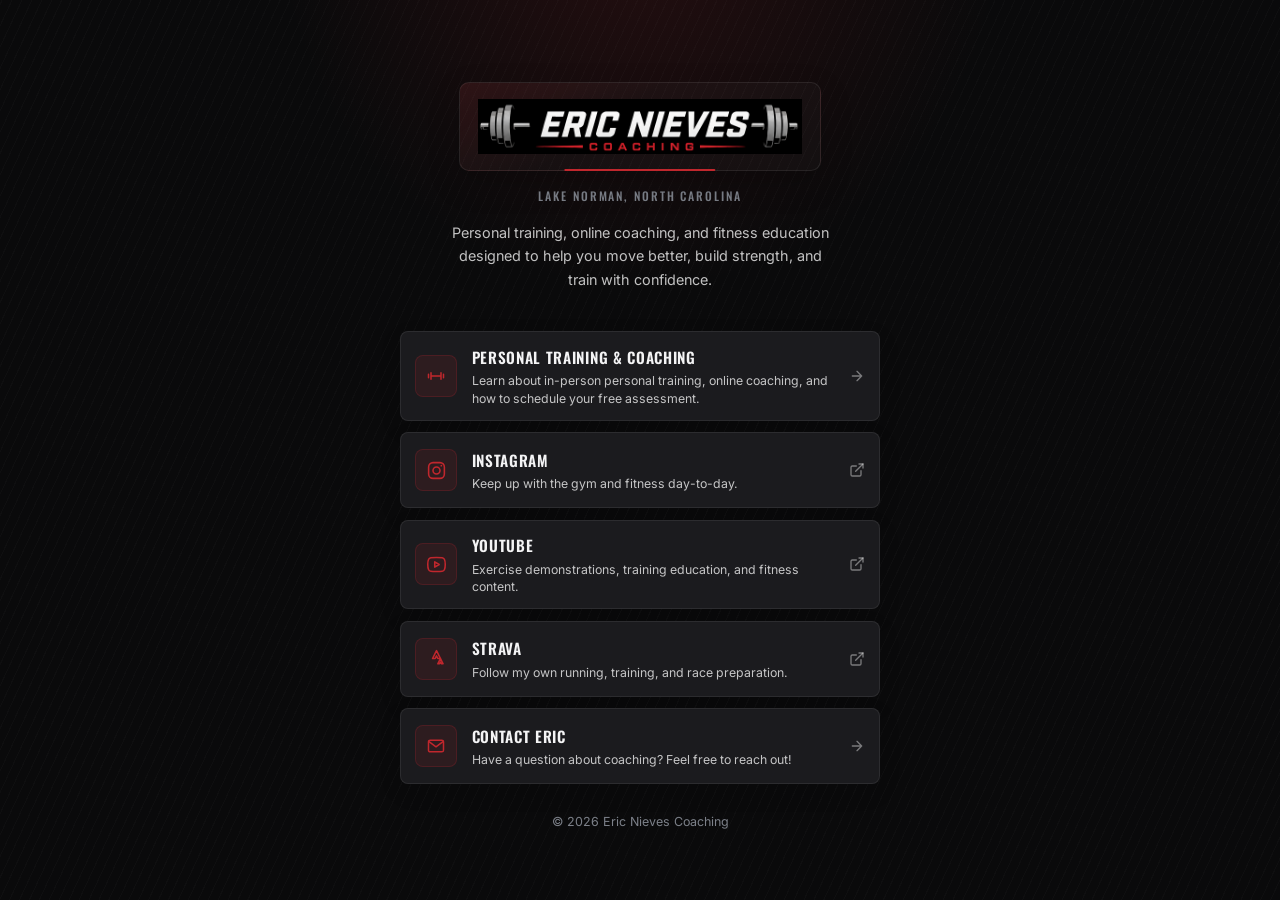
<file: links.html>
<!DOCTYPE html>
<html lang="en">
<head>
  <meta charset="UTF-8">
  <meta name="viewport" content="width=device-width, initial-scale=1.0">
  <title>Links — Eric Nieves Coaching</title>
  <meta name="description" content="All the ways to train, learn, and connect with Eric Nieves Coaching in Lake Norman, NC.">
  <meta property="og:title" content="Eric Nieves Coaching — Links">
  <meta property="og:description" content="Personal training, online coaching, and fitness education in Lake Norman, NC.">
  <meta property="og:type" content="website">
  <link rel="preconnect" href="https://fonts.googleapis.com">
  <link rel="preconnect" href="https://fonts.gstatic.com" crossorigin>
  <link href="https://fonts.googleapis.com/css2?family=Inter:wght@400;500;600&family=Oswald:wght@500;600&family=Saira+Condensed:ital,wght@1,800&family=Tomorrow:ital,wght@0,900;1,600;1,800&display=swap" rel="stylesheet">
  <link rel="stylesheet" href="style.css">

  <style>
    .links-page {
      align-items: flex-start;
      min-height: 100svh;
      padding: clamp(2.25rem, 7vw, 4rem) 1rem 2.25rem;
      background:
        radial-gradient(circle at 50% -8%, rgba(193,39,45,.14), transparent 31%),
        var(--black);
    }

    .links-container {
      max-width: 30rem;
      margin-inline: auto;
      align-items: stretch;
      text-align: center;
    }

    .links-brand {
      display: flex;
      flex-direction: column;
      align-items: center;
      padding: 1.1rem 1.25rem 1.6rem;
      margin-bottom: .85rem;
    }

    .links-logo-shell {
      position: relative;
      display: grid;
      place-items: center;
      min-width: 9.25rem;
      min-height: 5.6rem;
      margin-bottom: 1rem;
      padding: .8rem 1.15rem;
      border: 1px solid rgba(255,255,255,.08);
      border-radius: 10px;
      background:
        linear-gradient(145deg, rgba(193,39,45,.13), transparent 42%),
        rgba(255,255,255,.025);
      box-shadow: 0 12px 32px rgba(0,0,0,.18);
    }

    .links-logo-shell::after {
      content: '';
      position: absolute;
      left: 50%;
      bottom: -1px;
      width: 42%;
      height: 2px;
      transform: translateX(-50%);
      background: var(--red-bright);
      border-radius: 999px;
    }

    .links-logo {
      height: 3.45rem;
      width: auto;
      margin: 0;
    }

    .links-logo-text-fallback { margin: 0; }

    .links-location {
      margin-bottom: .9rem;
      font-size: .74rem;
    }

    .links-tagline {
      max-width: 24rem;
      margin: 0 auto;
      font-size: .9rem;
      line-height: 1.65;
    }

    .link-list { gap: .72rem; }

    .link-card {
      min-height: 76px;
      padding: .85rem .95rem;
      gap: .85rem;
      border-radius: 8px;
      background: rgba(29,29,33,.9);
      box-shadow:
        inset 0 0 0 1px rgba(255,255,255,.075),
        0 8px 24px rgba(0,0,0,.08);
      transition: transform var(--ease), box-shadow var(--ease), background var(--ease);
    }

    .link-card:hover,
    .link-card:focus-visible {
      transform: translateY(-2px);
      background: rgba(35,35,40,.96);
      box-shadow:
        inset 0 0 0 1px rgba(193,39,45,.72),
        0 12px 28px rgba(0,0,0,.14);
      outline: none;
    }

    .link-card-main {
      display: flex;
      align-items: center;
      gap: .9rem;
      min-width: 0;
      flex: 1;
    }

    .link-card-symbol {
      width: 42px;
      height: 42px;
      flex: 0 0 42px;
      display: grid;
      place-items: center;
      border-radius: 8px;
      background: rgba(193,39,45,.11);
      border: 1px solid rgba(193,39,45,.22);
      color: var(--red-bright);
    }

    .link-card-text {
      gap: .2rem;
      text-align: left;
    }

    .link-card-title {
      font-size: .95rem;
      letter-spacing: .045em;
    }

    .link-card-sub {
      font-size: .77rem;
      line-height: 1.42;
    }

    .link-card-icon {
      flex: 0 0 auto;
      color: rgba(255,255,255,.42);
      transition: color var(--ease), transform var(--ease);
    }

    .link-card:hover .link-card-icon,
    .link-card:focus-visible .link-card-icon {
      color: var(--red-bright);
      transform: translateX(2px);
    }

    .links-footer {
      margin-top: 1.75rem;
      text-align: center;
    }

    @media (max-width: 420px) {
      .links-page { padding-inline: .85rem; }
      .links-brand { padding-inline: .5rem; }
      .links-logo-shell { min-width: 8.5rem; min-height: 5.1rem; }
      .links-logo { height: 3.1rem; }
      .link-card { min-height: 72px; padding: .8rem .85rem; }
      .link-card-symbol { width: 39px; height: 39px; flex-basis: 39px; }
      .link-card-title { font-size: .9rem; }
      .link-card-sub { font-size: .74rem; }
    }
  </style>
</head>
<body>

  <main class="links-page">
    <div class="pinstripe" aria-hidden="true"></div>

    <div class="links-container">

      <header class="links-brand">
        <div class="links-logo-shell">
          <img
            src="assets/logo-header.png"
            alt="Eric Nieves Coaching"
            class="links-logo"
            onerror="this.style.display='none';this.nextElementSibling.style.display='block'"
          >
          <span class="logo-text links-logo-text-fallback" style="display:none">
            ERIC&nbsp;<span class="accent">NIEVES</span>&nbsp;COACHING
          </span>
        </div>

        <p class="links-location">Lake Norman, North Carolina</p>
        <p class="links-tagline">Personal training, online coaching, and fitness education designed to help you move better, build strength, and train with confidence.</p>
      </header>

      <nav class="link-list" aria-label="Eric Nieves Coaching links">

        <a class="link-card" href="index.html">
          <span class="link-card-main">
            <span class="link-card-symbol" aria-hidden="true">
              <svg width="20" height="20" viewBox="0 0 24 24" fill="none" stroke="currentColor" stroke-width="1.8" stroke-linecap="round" stroke-linejoin="round">
                <path d="M6 8v8M18 8v8M3 10v4M21 10v4M6 12h12"/>
              </svg>
            </span>
            <span class="link-card-text">
              <span class="link-card-title">Personal Training &amp; Coaching</span>
              <span class="link-card-sub">Learn about in-person personal training, online coaching, and how to schedule your free assessment.</span>
            </span>
          </span>
          <svg class="link-card-icon" width="16" height="16" viewBox="0 0 24 24" fill="none" stroke="currentColor" stroke-width="2" stroke-linecap="round" stroke-linejoin="round" aria-hidden="true">
            <path d="M5 12h14M12 5l7 7-7 7"/>
          </svg>
        </a>

        <a class="link-card" href="https://www.instagram.com/enieves.fit/" target="_blank" rel="noopener noreferrer">
          <span class="link-card-main">
            <span class="link-card-symbol" aria-hidden="true">
              <svg width="21" height="21" viewBox="0 0 24 24" fill="none" stroke="currentColor" stroke-width="1.8" stroke-linecap="round" stroke-linejoin="round">
                <rect x="3" y="3" width="18" height="18" rx="5"/>
                <circle cx="12" cy="12" r="4"/>
                <circle cx="17.5" cy="6.5" r="1" fill="currentColor" stroke="none"/>
              </svg>
            </span>
            <span class="link-card-text">
              <span class="link-card-title">Instagram<span class="sr-only"> (opens in a new tab)</span></span>
              <span class="link-card-sub">Keep up with the gym and fitness day-to-day.</span>
            </span>
          </span>
          <svg class="link-card-icon" width="16" height="16" viewBox="0 0 24 24" fill="none" stroke="currentColor" stroke-width="2" stroke-linecap="round" stroke-linejoin="round" aria-hidden="true">
            <path d="M18 13v6a2 2 0 0 1-2 2H5a2 2 0 0 1-2-2V8a2 2 0 0 1 2-2h6"/>
            <polyline points="15 3 21 3 21 9"/>
            <line x1="10" y1="14" x2="21" y2="3"/>
          </svg>
        </a>

        <a class="link-card" href="https://www.youtube.com/@ericnieves01" target="_blank" rel="noopener noreferrer">
          <span class="link-card-main">
            <span class="link-card-symbol" aria-hidden="true">
              <svg width="21" height="21" viewBox="0 0 24 24" fill="none" stroke="currentColor" stroke-width="1.8" stroke-linecap="round" stroke-linejoin="round">
                <path d="M22 12s0-4-1-6c-.5-1-1.4-1.5-2.5-1.7C16.8 4 12 4 12 4s-4.8 0-6.5.3C4.4 4.5 3.5 5 3 6c-1 2-1 6-1 6s0 4 1 6c.5 1 1.4 1.5 2.5 1.7C7.2 20 12 20 12 20s4.8 0 6.5-.3c1.1-.2 2-.7 2.5-1.7 1-2 1-6 1-6Z"/>
                <path d="m10 9 5 3-5 3V9Z"/>
              </svg>
            </span>
            <span class="link-card-text">
              <span class="link-card-title">YouTube<span class="sr-only"> (opens in a new tab)</span></span>
              <span class="link-card-sub">Exercise demonstrations, training education, and fitness content.</span>
            </span>
          </span>
          <svg class="link-card-icon" width="16" height="16" viewBox="0 0 24 24" fill="none" stroke="currentColor" stroke-width="2" stroke-linecap="round" stroke-linejoin="round" aria-hidden="true">
            <path d="M18 13v6a2 2 0 0 1-2 2H5a2 2 0 0 1-2-2V8a2 2 0 0 1 2-2h6"/>
            <polyline points="15 3 21 3 21 9"/>
            <line x1="10" y1="14" x2="21" y2="3"/>
          </svg>
        </a>

        <a class="link-card" href="https://www.strava.com/athletes/100751280" target="_blank" rel="noopener noreferrer">
          <span class="link-card-main">
            <span class="link-card-symbol" aria-hidden="true">
              <svg width="21" height="21" viewBox="0 0 24 24" fill="none" stroke="currentColor" stroke-width="1.8" stroke-linecap="round" stroke-linejoin="round">
                <path d="M12 3 7.5 12h3L12 9l1.5 3h3L12 3Z"/>
                <path d="m16.5 12-3 6h2l1-2 1 2h2l-3-6Z"/>
              </svg>
            </span>
            <span class="link-card-text">
              <span class="link-card-title">Strava<span class="sr-only"> (opens in a new tab)</span></span>
              <span class="link-card-sub">Follow my own running, training, and race preparation.</span>
            </span>
          </span>
          <svg class="link-card-icon" width="16" height="16" viewBox="0 0 24 24" fill="none" stroke="currentColor" stroke-width="2" stroke-linecap="round" stroke-linejoin="round" aria-hidden="true">
            <path d="M18 13v6a2 2 0 0 1-2 2H5a2 2 0 0 1-2-2V8a2 2 0 0 1 2-2h6"/>
            <polyline points="15 3 21 3 21 9"/>
            <line x1="10" y1="14" x2="21" y2="3"/>
          </svg>
        </a>

        <a class="link-card" href="mailto:eric@ericnievescoaching.com">
          <span class="link-card-main">
            <span class="link-card-symbol" aria-hidden="true">
              <svg width="20" height="20" viewBox="0 0 24 24" fill="none" stroke="currentColor" stroke-width="1.8" stroke-linecap="round" stroke-linejoin="round">
                <rect x="3" y="5" width="18" height="14" rx="2"/>
                <path d="m4 7 8 6 8-6"/>
              </svg>
            </span>
            <span class="link-card-text">
              <span class="link-card-title">Contact Eric</span>
              <span class="link-card-sub">Have a question about coaching? Feel free to reach out!</span>
            </span>
          </span>
          <svg class="link-card-icon" width="16" height="16" viewBox="0 0 24 24" fill="none" stroke="currentColor" stroke-width="2" stroke-linecap="round" stroke-linejoin="round" aria-hidden="true">
            <path d="M5 12h14M12 5l7 7-7 7"/>
          </svg>
        </a>

      </nav>

      <p class="links-footer">&copy; <span id="yr"></span> Eric Nieves Coaching</p>

    </div>
  </main>

  <script>document.getElementById('yr').textContent = new Date().getFullYear();</script>
</body>
</html>
</file>
<file: style.css>
/* ============================================================
   ERIC NIEVES COACHING — shared styles
   ============================================================ */

@import url('https://fonts.googleapis.com/css2?family=Inter:wght@400;500;600&family=Oswald:wght@500;600&family=Saira+Condensed:ital,wght@1,800&family=Tomorrow:ital,wght@0,900;1,600;1,800&display=swap');

/* === VARIABLES === */
:root {
  --black:      #0a0a0b;
  --panel:      #121214;
  --panel-2:    #17171a;
  --ink:        #f4f4f5;
  --muted:      #9a9a9f;
  --line:       #262629;
  --red:        #9e1b22;
  --red-bright: #c1272d;
  --steel:      #7c8089;

  /* Standardized against the Figma reference (node 26:129) — the design
     uses exactly one red fill (#c1272d, --red-bright) everywhere, one
     body-copy color across every paragraph on the page, and two flat
     "surface" grays for cards/chips sitting on black sections (as
     opposed to the translucent card treatment used on red sections). */
  --body-text:  rgba(255, 255, 255, 0.75);
  --card-dark:  #222226;
  --chip-dark:  #333339;

  --max-w:     1200px;
  --gutter:    clamp(1.25rem, 5vw, 2.5rem);
  --radius:    2px;
  --radius-lg: 4px;
  --ease:      0.22s ease;
}

/* === RESET === */
*, *::before, *::after { box-sizing: border-box; margin: 0; padding: 0; }
html  { scroll-behavior: smooth; }
body  {
  background: var(--black);
  color: var(--ink);
  font-family: 'Inter', sans-serif;
  font-size: 1rem;
  line-height: 1.6;
  -webkit-font-smoothing: antialiased;
}
img    { display: block; max-width: 100%; }
a      { color: inherit; text-decoration: none; }
button { cursor: pointer; border: none; background: none; font: inherit; color: inherit; }
ul     { list-style: none; }

/* === TYPOGRAPHY HELPERS === */
.display-alt {
  font-family: 'Tomorrow', sans-serif;
  font-style: italic;
  font-weight: 800;
  line-height: 0.92;
  letter-spacing: -0.02em;
  text-transform: uppercase;
}

/* === EYEBROW === */
.eyebrow {
  display: inline-flex;
  align-items: center;
  gap: 0.6rem;
  font-family: 'Oswald', sans-serif;
  font-weight: 500;
  font-size: 0.78rem;
  text-transform: uppercase;
  letter-spacing: 0.18em;
  color: var(--red-bright);
  margin-bottom: 1rem;
}

/* Two skewed dashes before the eyebrow text */
.rule {
  display: inline-flex;
  align-items: center;
  gap: 3px;
  flex-shrink: 0;
}
.rule::before,
.rule::after {
  content: '';
  display: block;
  height: 2px;
  background: var(--red-bright);
  transform: skewX(-18deg);
}
.rule::before { width: 18px; }
.rule::after  { width: 8px; }

/* === LAYOUT === */
.container {
  width: 100%;
  max-width: var(--max-w);
  margin-inline: auto;
  padding-inline: var(--gutter);
}

section { padding-block: clamp(4rem, 8vw, 7rem); }

/* === BUTTONS === */
.btn {
  display: inline-flex;
  align-items: center;
  justify-content: center;
  gap: 0.5rem;
  font-family: 'Oswald', sans-serif;
  font-weight: 600;
  font-size: 0.83rem;
  text-transform: uppercase;
  letter-spacing: 0.1em;
  padding: 0.875rem 2rem;
  /* Parallelogram: cut corners on opposite diagonals */
  clip-path: polygon(10px 0%, 100% 0%, calc(100% - 10px) 100%, 0% 100%);
  transition: filter var(--ease), transform var(--ease), box-shadow var(--ease);
  white-space: nowrap;
  position: relative;
}
.btn:hover   { filter: brightness(1.14); transform: translateY(-1px); }
.btn:active  { transform: translateY(0); }
.btn:focus-visible { outline: 2px solid var(--red-bright); outline-offset: 4px; border-radius: 1px; }

.btn-red   { background: var(--red-bright);  color: var(--ink); }
.btn-white { background: var(--ink);  color: var(--black); }

.btn-ghost {
  background: var(--chip-dark);
  color: var(--ink);
  box-shadow: inset 0 0 0 1.5px var(--line);
}
.btn-ghost:hover {
  box-shadow: inset 0 0 0 1.5px var(--red-bright);
  color: var(--red-bright);
  filter: none;
}

/* Home page redesign — skewed like the original parallelogram cut, but
   with soft rounded corners. clip-path can't round corners, so instead
   the whole button is sheared with a transform (which naturally rounds
   under border-radius) and the label is counter-sheared to stay upright. */
.btn-skew {
  clip-path: none;
  border-radius: 6px;
  transform: skewX(-10deg);
}
.btn-skew:hover { transform: skewX(-10deg) translateY(-1px); }
.btn-skew:active { transform: skewX(-10deg) translateY(0); }
.btn-skew .btn-label {
  display: inline-flex;
  align-items: center;
  gap: 0.5rem;
  transform: skewX(10deg);
}

/* === LOGO TEXT FALLBACK === */
/* Rendered when the logo image asset isn't available (see hero-logo). */
.logo-text {
  font-family: 'Saira Condensed', sans-serif;
  font-style: italic;
  font-weight: 800;
  font-size: 1.45rem;
  letter-spacing: -0.01em;
  color: var(--ink);
  line-height: 1;
}
.logo-text .accent { color: var(--red-bright); }

/* === PINSTRIPE TEXTURE === */
.pinstripe {
  position: absolute;
  inset: 0;
  pointer-events: none;
  z-index: 1;
  background-image: repeating-linear-gradient(
    -65deg,
    transparent,
    transparent 8px,
    rgba(255, 255, 255, 0.02) 8px,
    rgba(255, 255, 255, 0.02) 9px
  );
}

/* === HERO (home page) === */
.hero {
  position: relative;
  overflow: hidden;
  min-height: 100svh;
  /* .hero-inner-2 already carries its own precise padding — override the
     global `section` padding-block so it doesn't stack an extra ~200px+
     on top and throw off the hero's actual rendered height. */
  padding-block: 0;
  display: flex;
  align-items: flex-start;
  background: var(--black);
}

/* Diagonal wedge photo — pre-clipped PNG exported from Figma (alpha
   transparency outside the wedge shape), positioned via the exact
   inset percentages from the design so it scales with the section. */
.hero-photo-wedge {
  position: absolute;
  inset: -10% 50.27% -14.7% -17.88%;
  z-index: 0;
}
.hero-photo-wedge img {
  position: absolute;
  inset: 0;
  width: 100%;
  height: 100%;
  /* contain (not cover) so the pre-clipped diagonal edge is never
     cropped when the viewport's aspect ratio differs from the
     design's — cover would slice into the wedge shape itself. */
  object-fit: contain;
}

/* Small-breakpoint photo band — a plain full-bleed landscape crop (no
   diagonal/skew), per the Figma small frame. Hidden by default; shown
   at the 970px breakpoint. Lives as a direct .hero child (not inside
   .hero-inner-2) so its full width isn't eaten by the text column's
   side padding. */
.hero-photo-band {
  display: none;
  width: 100%;
  aspect-ratio: 971 / 502;
  margin-top: 1.5rem;
  position: relative;
  z-index: 2;
  /* Top edge only, on a diagonal — right corner higher than left. */
  clip-path: polygon(0 8%, 100% 0, 100% 100%, 0 100%);
}
.hero-photo-band img {
  width: 100%;
  height: 100%;
  object-fit: cover;
}

/* Nav integrated into the hero itself (per design) — not a separate
   sticky header. Sits over the photo/black background, top-right. */
.hero-nav {
  position: absolute;
  top: 0;
  left: 0;
  right: 0;
  z-index: 5;
  display: flex;
  align-items: center;
  justify-content: flex-end;
  gap: 2.5rem;
  padding-block: 1.75rem;
  padding-left: var(--gutter);
  /* Matches .hero-inner-2's right padding so the nav, headline and CTA
     row all share the same right edge at every breakpoint. */
  padding-right: clamp(1rem, 2vw, 3rem);
}
.hero-nav-links {
  display: flex;
  align-items: center;
  gap: 1.75rem;
}
.hero-nav-links a {
  font-family: 'Tomorrow', sans-serif;
  font-style: italic;
  font-weight: 600;
  font-size: 0.95rem;
  text-transform: uppercase;
  letter-spacing: 0.08em;
  color: var(--ink);
  transition: color var(--ease);
}
.hero-nav-links a:hover { color: var(--red-bright); }
.hero-nav-links a:focus-visible { outline: 2px solid var(--red-bright); outline-offset: 3px; border-radius: 2px; }

.hero-logo { display: flex; align-items: center; }
.hero-logo img { height: 42px; width: auto; }

/* Hamburger — smallest breakpoint only, replaces .hero-nav-links.
   Skewed rounded parallelogram like .btn-skew, with a 3-bar icon that
   morphs into an X via [aria-expanded="true"] (no extra JS classes). */
.hero-hamburger {
  display: none;
  align-items: center;
  justify-content: center;
  flex-shrink: 0;
  width: 44px;
  height: 44px;
  background: var(--red-bright);
  border-radius: 6px;
  transform: skewX(-10deg);
  transition: filter var(--ease);
}
.hero-hamburger:hover { filter: brightness(1.14); }
.hero-hamburger:focus-visible { outline: 2px solid var(--ink); outline-offset: 3px; }

.hero-hamburger-icon {
  position: relative;
  width: 20px;
  height: 14px;
  transform: skewX(10deg);
}
.hero-hamburger-icon span {
  position: absolute;
  left: 0;
  width: 100%;
  height: 2px;
  background: var(--ink);
  border-radius: 1px;
  transition: transform 0.25s ease, opacity 0.2s ease, top 0.25s ease;
}
.hero-hamburger-icon span:nth-child(1) { top: 0; }
.hero-hamburger-icon span:nth-child(2) { top: 6px; }
.hero-hamburger-icon span:nth-child(3) { top: 12px; }

.hero-hamburger[aria-expanded="true"] .hero-hamburger-icon span:nth-child(1) {
  top: 6px;
  transform: rotate(45deg);
}
.hero-hamburger[aria-expanded="true"] .hero-hamburger-icon span:nth-child(2) { opacity: 0; }
.hero-hamburger[aria-expanded="true"] .hero-hamburger-icon span:nth-child(3) {
  top: 6px;
  transform: rotate(-45deg);
}

/* Full-screen menu overlay — starts below the header row (logo +
   hamburger stay visible on the black hero background above it) and
   covers the rest of the viewport. Opened via .open (main.js). */
.mobile-menu {
  display: none;
  position: fixed;
  top: 149px;
  left: 0;
  right: 0;
  z-index: 4;
  flex-direction: column;
  align-items: flex-end;
  gap: clamp(2rem, 5.5vw, 3.3rem);
  background: var(--red-bright);
  padding: 2.5rem clamp(1rem, 3.91vw, 2rem);
  max-height: calc(100vh - 149px);
  overflow-y: auto;
}
.mobile-menu.open { display: flex; }
.mobile-menu a {
  font-family: 'Tomorrow', sans-serif;
  font-style: italic;
  font-weight: 800;
  font-size: clamp(1.5rem, 3.708vw, 2.25rem);
  letter-spacing: -0.02em;
  text-transform: uppercase;
  color: var(--ink);
  transition: color var(--ease);
}
.mobile-menu a:hover { color: var(--black); }
.mobile-menu a:focus-visible { outline: 2px solid var(--ink); outline-offset: 4px; }

@media (min-width: 971px) {
  .mobile-menu.open { display: none; }
}

.hero-inner-2 {
  position: relative;
  z-index: 2;
  width: 100%;
  min-width: 0;
  padding-left: clamp(2rem, 21.8vw, 27rem);
  padding-right: clamp(1rem, 2vw, 3rem);
  padding-top: clamp(7rem, 24vh, 15rem);
  padding-bottom: clamp(3rem, 10vh, 6rem);
}

.hero-headline-2 {
  font-size: clamp(2.75rem, 9.375vw, 11.25rem);
  margin-bottom: 2rem;
  text-shadow: 0px 4px 10px rgba(0, 0, 0, 0.25);
}
.hero-headline-2 .ln { display: block; }
.hero-headline-2 .accent { color: var(--red-bright); }

/* Support copy + CTAs sit in their own width-capped column, flush to the
   hero's right edge (matching the nav/headline's right edge) rather than
   spanning the full remaining hero width — per the Figma reference, this
   block is deliberately narrower than the headline above it. */
.hero-support {
  display: flex;
  flex-direction: column;
  gap: 1.5rem;
  max-width: 43.5rem;
  margin-left: auto;
}

.hero-ctas {
  display: flex;
  flex-wrap: wrap;
  gap: 1rem;
}
.hero-ctas .btn { flex: 1 1 0; }

/* === WHO I HELP SECTION ===
   Per the Figma reference, this section sits on the same red background
   as .process and reuses its translucent-card treatment exactly (cards
   below use .process-card/.process-title/.process-body, not a section-
   specific class). Only the grid stays section-specific: 4 items divide
   evenly by 2, so unlike .process-grid (which jumps straight from 3
   columns to 1) this one folds through an intermediate 2x2 tablet step —
   same two-step breakpoint cadence as .footer-grid (960px → 2 cols,
   768px → 1 col) rather than inventing a new breakpoint for it. */
.who-help { background: var(--red-bright); }
.who-grid {
  display: grid;
  grid-template-columns: repeat(4, 1fr);
  gap: 1.5rem;
  margin-top: 3rem;
}

/* === COACHING OPTIONS SECTION ===
   3 cards, so this reuses .process-grid as-is (3-across, straight to 1
   column at 960px — no 2x2 intermediate, matching the original 3-item
   rationale). This section sits on black, though, so its cards use a
   flat --card-dark fill instead of .process-card's translucent-on-red
   treatment — matching the Figma reference, which uses two distinct
   card styles depending on whether the section behind them is red or
   black. .who-card/-title/-body now live here since this is their only
   remaining consumer after Who I Help switched to .process-card. */
.coaching-options { background: var(--black); }
.coaching-options-cta {
  margin-top: clamp(2.5rem, 5vw, 4rem);
  text-align: center;
}
.who-card {
  background: var(--card-dark);
  border-radius: var(--radius-lg);
  padding: 2rem 1.75rem;
}
.who-card-title {
  font-family: 'Oswald', sans-serif;
  font-weight: 600;
  font-size: 1.05rem;
  text-transform: uppercase;
  letter-spacing: 0.08em;
  color: var(--ink);
  margin-bottom: 0.75rem;
}
.who-card-body {
  font-size: 0.925rem;
  color: var(--body-text);
  line-height: 1.72;
}

/* === PROCESS SECTION (home page redesign) === */
.process { background: var(--red-bright); }
/* 44px desktop cap + a flat 24px gap to the intro paragraph below it —
   both taken directly from the Figma autolayout (heading+intro grouped
   with a 24px gap; that group to the card grid below is 48px, applied
   via .process-grid/.who-grid's margin-top instead of here, since
   .section-intro is shared with Hero, which needs a different gap). */
.section-headline-2 {
  font-size: clamp(2.25rem, 4.5vw, 2.75rem);
  margin-bottom: 1.5rem;
}

/* Standardized intro paragraph directly under a section heading — Hero,
   Who I Help, Process, and Coaching Options all use this same treatment
   in the Figma reference. */
.section-intro { color: var(--body-text); }

.process-grid {
  display: grid;
  grid-template-columns: repeat(3, 1fr);
  gap: 1.5rem;
  margin-top: 3rem;
}

.process-card {
  background: rgba(18, 18, 20, 0.33);
  border-radius: var(--radius-lg);
  padding: 2rem 1.75rem;
}

.process-num {
  display: block;
  font-family: 'Tomorrow', sans-serif;
  font-weight: 900;
  font-size: 2.75rem;
  line-height: 1;
  color: var(--red-bright);
  margin-bottom: 1.1rem;
}
.process-title {
  font-family: 'Oswald', sans-serif;
  font-weight: 600;
  font-size: 1.05rem;
  text-transform: uppercase;
  letter-spacing: 0.08em;
  color: var(--ink);
  margin-bottom: 0.75rem;
}
.process-body {
  font-size: 0.925rem;
  color: var(--body-text);
  line-height: 1.72;
}

/* === ABOUT SECTION === */
.about { background: var(--black); }
/* About's heading is bigger than the standard .section-headline-2 (56px
   vs 44px) and sits full-width above .two-col rather than inside the
   half-width text column — per the Figma reference, which uses a
   separate, larger heading treatment just for this section. Moving it
   out of the text column (see index.html) is what actually stops it
   wrapping to two lines; this override just restores its larger size
   and the 48px gap to the row below. */
#about-heading {
  font-size: clamp(2.5rem, 5.5vw, 3.5rem);
  margin-bottom: 3rem;
}
.two-col {
  display: grid;
  grid-template-columns: 1fr 1fr;
  gap: clamp(2.5rem, 6vw, 5rem);
  align-items: center;
}
/* Diagonal wedge photo — same pre-clipped-PNG technique as .hero-photo-wedge,
   insets taken from the design relative to this section's own box. */
.about-photo-wrap {
  position: relative;
  aspect-ratio: 598 / 668;
}
.about-photo {
  display: block;
  width: 100%;
  height: 100%;
  object-fit: contain;
}

/* Mobile-only photo band, shown above the text (order: -1) below ~960px.
   Capped with max-width instead of scaling to the viewport — at tablet
   widths a full-bleed band gets disproportionately tall/large. */
.about-photo-band {
  display: none;
  width: 100%;
  max-width: 320px;
  margin-inline: auto;
  aspect-ratio: 1462 / 2168;
  margin-bottom: 1rem;
}
.about-photo-band img {
  width: 100%;
  height: 100%;
  object-fit: contain;
}

.about-body p {
  font-size: 0.96rem;
  color: var(--body-text);
  line-height: 1.78;
  margin-bottom: 1.25rem;
}
.about-body p:last-child { margin-bottom: 0; }
.about-body strong { color: var(--ink); font-weight: 600; }

/* Credentials — small chip list under the About body copy, styled to
   match the flat --chip-dark surface the Figma reference uses for this
   exact component (no border — the design's chips are a solid fill). */
.about-credentials { margin-top: 1.75rem; }
.credential-list {
  display: flex;
  flex-wrap: wrap;
  gap: 0.6rem;
  margin-top: 0.25rem;
}
.credential-chip {
  display: inline-flex;
  align-items: center;
  font-family: 'Oswald', sans-serif;
  font-weight: 500;
  font-size: 0.75rem;
  text-transform: uppercase;
  letter-spacing: 0.08em;
  color: var(--ink);
  background: var(--chip-dark);
  border-radius: var(--radius);
  padding: 0.5rem 0.9rem;
}

/* FAQ — full-width, below .two-col (still reads as "under Credentials" in
   flow/visual order). Native <details>/<summary> for free keyboard +
   touch support; items use the same --card-dark "card on black" fill as
   .who-card, reusing that standardized treatment rather than a new one. */
/* Reuses the same clamp as the global `section` padding-block rule, so
   the gap to the FAQ block reads as a genuine section break even though
   it's still nested inside .about (same black background). */
.faq { margin-top: clamp(4rem, 8vw, 7rem); }
.faq-list {
  display: flex;
  flex-direction: column;
  gap: 0.75rem;
  margin-top: 1.5rem;
}
.faq-item {
  background: var(--card-dark);
  border-radius: var(--radius-lg);
  overflow: hidden;
}
.faq-question {
  display: flex;
  align-items: center;
  justify-content: space-between;
  gap: 1rem;
  padding: 1.1rem 1.5rem;
  cursor: pointer;
  list-style: none;
  font-family: 'Inter', sans-serif;
  font-weight: 600;
  font-size: 0.95rem;
  color: var(--ink);
}
.faq-question::-webkit-details-marker { display: none; }
.faq-question:focus-visible { outline: 2px solid var(--red-bright); outline-offset: -2px; }
.faq-icon { flex-shrink: 0; color: var(--red-bright); transition: transform var(--ease); }
.faq-item[open] .faq-icon { transform: rotate(180deg); }
.faq-answer {
  padding: 0 1.5rem 1.25rem;
  color: var(--body-text);
  font-size: 0.9rem;
  line-height: 1.7;
}

/* === CTA BAND === */
.cta-band {
  background: var(--red-bright);
  padding-block: clamp(3rem, 6vw, 5rem);
  position: relative;
  overflow: hidden;
}
.cta-band-texture {
  position: absolute;
  inset: 0;
  pointer-events: none;
  background-image: repeating-linear-gradient(
    -65deg,
    transparent,
    transparent 8px,
    rgba(0, 0, 0, 0.07) 8px,
    rgba(0, 0, 0, 0.07) 9px
  );
}
.cta-band-inner {
  position: relative;
  z-index: 1;
  text-align: center;
}
.cta-band-eyebrow {
  display: inline-flex;
  align-items: center;
  gap: 0.5rem;
  font-family: 'Oswald', sans-serif;
  font-weight: 500;
  font-size: 0.75rem;
  text-transform: uppercase;
  letter-spacing: 0.2em;
  color: rgba(244, 244, 245, 0.55);
  margin-bottom: 0.75rem;
}
.cta-band-headline {
  font-size: clamp(2.25rem, 5vw, 4rem);
  margin-bottom: 0.875rem;
  color: var(--ink);
}
.cta-band-sub {
  font-size: 1rem;
  color: var(--body-text);
  max-width: 480px;
  margin-inline: auto;
  line-height: 1.7;
  margin-bottom: 2.25rem;
}

/* Home page redesign — bigger two-tone split headline */
.cta-band-headline--split {
  font-size: clamp(2.75rem, 8vw, 6.5rem);
  margin-bottom: 2rem;
}
.cta-band-headline--split .muted-black { color: var(--black); }

/* === PAGE HERO (inner pages, e.g. assessment.html) ===
   Same nav (.hero-nav and children, reused verbatim) as the homepage
   hero, but without the full-bleed photo/100svh treatment — just a
   compact title band for content pages. .hero-nav is absolutely
   positioned (see above), so .page-hero-inner's padding-top reuses the
   exact same clamp() as .hero-inner-2 to clear it identically at every
   breakpoint. */
.page-hero {
  position: relative;
  overflow: hidden;
  background: var(--black);
}
.page-hero-inner {
  position: relative;
  z-index: 2;
  /* Floor stays high enough to clear .hero-nav even at its tallest
     (stacked logo-over-links, ~142px, between the 970px and 1200px nav
     breakpoints) — everything above that floor just trims the excess
     air on taller viewports. */
  padding-top: clamp(9.5rem, 12vh, 10.5rem);
  padding-bottom: clamp(2rem, 4vw, 3rem);
}
.page-hero-headline {
  font-size: clamp(2.5rem, 6vw, 4.5rem);
  margin-bottom: 1rem;
  text-shadow: 0px 4px 10px rgba(0, 0, 0, 0.25);
}
.page-hero-intro { max-width: 42rem; }

/* === PROSE CONTENT (inner pages) ===
   Long-form body sections narrower than the standard 1200px .container,
   for comfortable line length. Alternates onto the unused --panel token
   for a subtle band rhythm between sections instead of the homepage's
   louder red/black alternation, which reads as too busy over this much
   running text. */
.section-panel { background: var(--panel); }
.prose { max-width: 54rem; margin-inline: auto; }

.body-list {
  display: flex;
  flex-direction: column;
  gap: 0.65rem;
  margin: 1.25rem 0;
}
.body-list li {
  position: relative;
  padding-left: 1.4rem;
  font-size: 0.96rem;
  color: var(--body-text);
  line-height: 1.78;
}
.body-list li::before {
  content: '';
  position: absolute;
  left: 0;
  top: 0.8em;
  width: 9px;
  height: 2px;
  background: var(--red-bright);
  transform: skewX(-18deg);
}

/* Visually hidden but still announced to screen readers — used on the
   "opens in a new tab" hint for external links.html cards. */
.sr-only {
  position: absolute;
  width: 1px;
  height: 1px;
  padding: 0;
  margin: -1px;
  overflow: hidden;
  clip: rect(0, 0, 0, 0);
  white-space: nowrap;
  border: 0;
}

/* === LINKS PAGE (link-in-bio, links.html) ===
   No site nav/header — a single centered column, mobile-first since
   it's opened from an Instagram bio link. min-height:100svh + flex
   centering means desktop just centers the same narrow column
   vertically and horizontally instead of ever growing wider. */
.links-page {
  position: relative;
  overflow: hidden;
  min-height: 100svh;
  display: flex;
  align-items: center;
  justify-content: center;
  background: var(--black);
  padding: clamp(3rem, 8vw, 5rem) var(--gutter);
}
.links-container {
  position: relative;
  z-index: 2;
  width: 100%;
  max-width: 26rem;
  display: flex;
  flex-direction: column;
  align-items: center;
  text-align: center;
}

/* Same header logo image used at the top of the homepage (.hero-logo
   img), just sized for a standalone centered header instead of a nav
   row — falls back to the same .logo-text wordmark on error. */
.links-logo {
  height: 3.75rem;
  width: auto;
  margin-bottom: 2.75rem;
}
.links-logo-text-fallback { margin-bottom: 2.75rem; }

.links-name {
  font-size: clamp(1.65rem, 6.5vw, 2.6rem);
  white-space: nowrap;
  margin-bottom: 0.5rem;
}
.links-location {
  font-family: 'Oswald', sans-serif;
  font-weight: 500;
  font-size: 0.78rem;
  text-transform: uppercase;
  letter-spacing: 0.16em;
  color: var(--steel);
  margin-bottom: 1.25rem;
}
.links-tagline {
  font-size: 0.925rem;
  color: var(--body-text);
  line-height: 1.7;
  max-width: 22rem;
  margin-bottom: 2.25rem;
}

.link-list {
  width: 100%;
  display: flex;
  flex-direction: column;
  gap: 0.85rem;
}
.link-card {
  display: flex;
  align-items: center;
  justify-content: space-between;
  gap: 1rem;
  width: 100%;
  background: var(--card-dark);
  border-radius: var(--radius-lg);
  padding: 1.1rem 1.35rem;
  text-align: left;
  box-shadow: inset 0 0 0 1.5px var(--line);
  transition: box-shadow var(--ease), transform var(--ease);
}
.link-card:hover,
.link-card:focus-visible {
  box-shadow: inset 0 0 0 1.5px var(--red-bright);
  transform: translateY(-1px);
  outline: none;
}
.link-card:active { transform: translateY(0); }

.link-card-text {
  display: flex;
  flex-direction: column;
  gap: 0.3rem;
  min-width: 0;
}
.link-card-title {
  font-family: 'Oswald', sans-serif;
  font-weight: 600;
  font-size: 1rem;
  text-transform: uppercase;
  letter-spacing: 0.05em;
  color: var(--ink);
}
.link-card-sub {
  font-size: 0.82rem;
  color: var(--body-text);
  line-height: 1.5;
}
.link-card-icon { flex-shrink: 0; color: var(--red-bright); }

.links-footer {
  margin-top: 2.5rem;
  font-size: 0.78rem;
  color: var(--steel);
}

/* === FOOTER === */
.site-footer {
  background: #000;
  border-top: 1px solid var(--line);
  padding-block: clamp(3rem, 6vw, 5rem);
}
.footer-grid {
  display: grid;
  grid-template-columns: 1.5fr 1fr 1fr;
  gap: 3rem;
  margin-bottom: 3rem;
}
/* Home page redesign — simplified 2-column footer (no Explore column,
   since nav is anchor-based now) */
.footer-grid--simple { grid-template-columns: 1.5fr 1fr; }
.footer-logo-img { height: 60px; width: auto; margin-bottom: 1.25rem; }
.footer-logo-text {
  font-family: 'Saira Condensed', sans-serif;
  font-style: italic;
  font-weight: 800;
  color: var(--ink);
  line-height: 1;
  margin-bottom: 1.25rem;
}
.footer-logo-text .en  { font-size: 2rem; }
.footer-logo-text .en .accent { color: var(--red-bright); }
.footer-logo-text .sub {
  display: block;
  font-style: normal;
  font-family: 'Oswald', sans-serif;
  font-size: 0.7rem;
  font-weight: 500;
  text-transform: uppercase;
  letter-spacing: 0.16em;
  color: var(--steel);
  margin-top: 4px;
}
.footer-blurb {
  font-size: 0.875rem;
  color: var(--body-text);
  line-height: 1.72;
  max-width: 360px;
}
.footer-col-title {
  font-size: 1.625rem;
  color: var(--red-bright);
  margin-bottom: 1.25rem;
}
.footer-contact-item {
  display: flex;
  align-items: flex-start;
  gap: 0.65rem;
  font-size: 0.875rem;
  color: var(--body-text);
  margin-bottom: 0.75rem;
  line-height: 1.55;
}
.footer-contact-item:last-child { margin-bottom: 0; }
.footer-contact-item svg { flex-shrink: 0; margin-top: 1px; color: var(--steel); }
.footer-contact-item a { color: var(--body-text); transition: color var(--ease); }
.footer-contact-item a:hover { color: var(--red-bright); }

.footer-bottom {
  border-top: 1px solid var(--line);
  padding-top: 1.5rem;
  display: flex;
  align-items: center;
  justify-content: space-between;
  flex-wrap: wrap;
  gap: 0.5rem;
}
.footer-copy {
  font-size: 0.78rem;
  color: var(--steel);
}

/* === FORM FIELDS (booking modal) === */
.form-row {
  display: grid;
  grid-template-columns: 1fr 1fr;
  gap: 1rem;
  margin-bottom: 1rem;
}
.form-group {
  display: flex;
  flex-direction: column;
  gap: 0.4rem;
  margin-bottom: 1rem;
}
.form-group:last-of-type { margin-bottom: 0; }

.form-label {
  font-family: 'Oswald', sans-serif;
  font-weight: 500;
  font-size: 0.7rem;
  text-transform: uppercase;
  letter-spacing: 0.1em;
  color: var(--muted);
}
.form-input,
.form-textarea {
  background: var(--panel-2);
  border: 1px solid var(--line);
  border-radius: var(--radius);
  color: var(--ink);
  padding: 0.75rem 1rem;
  font-family: 'Inter', sans-serif;
  font-size: 0.9rem;
  width: 100%;
  outline: none;
  transition: border-color var(--ease);
  -webkit-appearance: none;
}
.form-input:focus,
.form-textarea:focus { border-color: var(--red-bright); }
.form-input::placeholder,
.form-textarea::placeholder { color: var(--steel); }

.form-textarea { resize: vertical; min-height: 120px; }

/* .form-select is layered on top of .form-input (same class list) — just
   adds the custom chevron and removes the native arrow, since select
   needs appearance:none in more browsers than a plain text input does. */
.form-select {
  appearance: none;
  background-image: url("data:image/svg+xml,%3Csvg xmlns='http://www.w3.org/2000/svg' width='12' height='12' viewBox='0 0 24 24' fill='none' stroke='%237c8089' stroke-width='2' stroke-linecap='round' stroke-linejoin='round'%3E%3Cpolyline points='6 9 12 15 18 9'/%3E%3C/svg%3E");
  background-repeat: no-repeat;
  background-position: right 1rem center;
  padding-right: 2.5rem;
}
.form-select option { background: var(--panel-2); color: var(--ink); }

.form-submit-row { margin-top: 1.5rem; }

/* Persistent fallback — visible any time the modal is open, not just
   after submission, in case a visitor's device has no mail client. */
.booking-modal-email {
  margin-top: 0.5rem;
  margin-bottom: 1.75rem;
  font-size: 0.85rem;
  color: var(--body-text);
}
.booking-modal-email a { color: var(--red-bright); transition: color var(--ease); }
.booking-modal-email a:hover { color: var(--ink); }

.form-confirmation {
  display: none;
  margin-top: 1.25rem;
  padding: 1rem 1.25rem;
  background: rgba(158, 27, 34, 0.12);
  border: 1px solid var(--red);
  font-size: 0.9rem;
  color: var(--ink);
  line-height: 1.6;
  text-align: center;
}
.form-confirmation.visible { display: block; }

/* === SCROLL REVEAL === */
.reveal,
.reveal-left,
.reveal-right {
  opacity: 0;
  transition: opacity 0.55s ease, transform 0.55s ease;
}
.reveal       { transform: translateY(22px); }
.reveal-left  { transform: translateX(-22px); }
.reveal-right { transform: translateX(22px); }

.reveal.in,
.reveal-left.in,
.reveal-right.in {
  opacity: 1;
  transform: translate(0);
}

@media (prefers-reduced-motion: reduce) {
  .reveal,
  .reveal-left,
  .reveal-right {
    opacity: 1;
    transform: none;
    transition: none;
  }
  .btn:hover { transform: none; }
}

/* === RESPONSIVE === */

/* Largest breakpoint — let a sliver of the Process section peek in at
   the bottom of the viewport on load, as a hint there's more below. */
@media (min-width: 1601px) {
  .hero { min-height: calc(100svh - 90px); }

  .hero-logo img { height: 56px; }

  /* Keep "Your first session" / "is on me." as two lines, not three —
     at this font-size the first line otherwise wraps on its own. */
  .cta-band-headline--split { white-space: nowrap; }
}

/* Midsize / laptop breakpoint — matches the Figma "midsize" frame
   (authored at 1444px). The nav stays a single right-aligned row until
   it starts crowding the hero photo (see the 920px breakpoint below).
   The headline/CTA band scale down to the design's smaller proportions. */
@media (max-width: 1600px) {
  /* Same peek of the next section at the bottom of the viewport as the
     largest breakpoint. */
  .hero { min-height: calc(100svh - 90px); }

  /* Logo stays the same larger size as the largest breakpoint here —
     it doesn't need to shrink until a narrower breakpoint. */
  .hero-logo img { height: 56px; }

  .hero-inner-2 {
    padding-left: clamp(2rem, 29vw, 22rem);
  }
  .hero-headline-2 { font-size: clamp(2.5rem, 8.2vw, 7.5rem); }

  /* Midsize wedge photo — box height is pinned to the full hero height
     (top/bottom 0) and width is derived from the image's own aspect
     ratio instead of a fixed % of viewport width. A width-percentage
     box drifts out of ratio with the image as the window gets narrower
     without getting shorter, which forced object-fit to either crop
     into the baked-in diagonal (cover) or shrink the photo short of
     the section's full height (contain). Matching the box's ratio to
     the image's exactly means it always fills top-to-bottom with no
     crop and no gap, regardless of window shape. */
  .hero-photo-wedge {
    top: 0;
    right: auto;
    bottom: 0;
    left: -13.07%;
    aspect-ratio: 2597 / 2901;
  }

  /* Keep "Your first session" / "is on me." as two lines here too. */
  .cta-band-headline--split {
    font-size: clamp(2.25rem, 6.5vw, 4.75rem);
    white-space: nowrap;
  }
}

/* Some overlap between the nav links and the hero photo is fine — it's
   only once the leftmost link (Process) would actually reach the
   photo's diagonal edge that the row stops working. Measured against
   the running site: that happens around 1200px, well below the 1600px
   midsize breakpoint. Below this, drop the links under the logo
   instead of letting them collide with the photo. */
@media (max-width: 1200px) {
  .hero-nav {
    flex-direction: column;
    align-items: center;
    gap: 1.25rem;
    /* Shrink-wrap to the logo's width (the widest child) and keep that
       block flush with the right edge, so centering the links row below
       is relative to the logo, not the full viewport width. */
    left: auto;
    width: fit-content;
    padding-left: 0;
  }
  .hero-logo { order: -1; }
}

/* Smallest breakpoint — matches the Figma "small" frame (authored at
   971px). No more side wedge photo at all; the hero becomes a centered
   black panel — logo, then nav row, then headline, then CTAs, all
   centered on the full viewport width instead of tucked under the
   logo on the right. */
@media (max-width: 970px) {
  /* Logo left, hamburger right — replaces the wider breakpoints'
     centered logo-over-links stack (see .hero-nav-links / .hero-hamburger
     display swap below). */
  .hero-nav {
    flex-direction: row;
    align-items: center;
    justify-content: space-between;
    left: 0;
    width: auto;
    padding-left: var(--gutter);
  }
  .hero-nav-links { display: none; }
  .hero-hamburger { display: flex; }

  .hero-photo-wedge { display: none; }
  .hero-photo-band  { display: block; }
  /* Stack .hero-inner-2 and .hero-photo-band vertically (the row default
     would otherwise sit them side by side). */
  .hero { flex-direction: column; }

  .hero-inner-2 {
    padding-left: clamp(1rem, 6.18vw, 3rem);
    padding-right: clamp(1rem, 3.91vw, 2rem);
  }
  /* Same staggered per-line composition as the wider breakpoints — the
     Figma small frame keeps it, it's not a plain centered block. */
  .hero-headline-2 { font-size: clamp(2rem, 11.18vw, 6.8rem); }
  .hero-support {
    max-width: none;
    margin-left: 0;
  }
  .hero-ctas {
    justify-content: center;
    gap: 1.45rem;
  }
}

@media (max-width: 960px) {
  /* Straight from 3 columns to 1 — a 2-then-1 intermediate step leaves
     the third card orphaned alone on its own row. */
  .process-grid       { grid-template-columns: 1fr; }
  .two-col            { grid-template-columns: 1fr; }
  .about-photo-wrap   { display: none; }
  .about-photo-band   { display: block; order: -1; }
  .footer-grid        { grid-template-columns: 1fr 1fr; }
  /* 4 divides evenly by 2, so unlike .process-grid this folds through
     an intermediate 2x2 step instead of jumping straight to 1 column —
     same cadence as .footer-grid above. */
  .who-grid           { grid-template-columns: 1fr 1fr; }
}

@media (max-width: 768px) {
  .footer-grid       { grid-template-columns: 1fr; }
  .form-row          { grid-template-columns: 1fr; }
  .who-grid          { grid-template-columns: 1fr; }
}

@media (max-width: 480px) {
  .hero-ctas { flex-direction: column; align-items: stretch; }
  .hero-ctas .btn { width: 100%; }

  /* Don't let the About Eric band run full width/height at phone size —
     scale it down and center it instead. */
  .about-photo-band {
    max-width: 280px;
    margin-inline: auto;
  }
}

/* ============================================================
   BOOKING MODAL — quick lead form used by every "free assessment"
   CTA. Centered overlay on wide viewports; full-screen sheet below
   768px (same mobile threshold used everywhere else on the site).
============================================================ */
.booking-modal {
  position: fixed;
  inset: 0;
  z-index: 100;
  display: none;
  align-items: center;
  justify-content: center;
  padding: 2rem;
}
.booking-modal.open { display: flex; }

.booking-modal-overlay {
  position: absolute;
  inset: 0;
  background: rgba(10, 10, 11, 0.82);
  backdrop-filter: blur(2px);
}

.booking-modal-panel {
  position: relative;
  z-index: 1;
  width: 100%;
  max-width: 480px;
  max-height: 90vh;
  overflow-y: auto;
  background: var(--panel);
  border: 1px solid var(--line);
  padding: 2.5rem;
  animation: booking-modal-in 0.22s ease;
}
.booking-modal-panel::before {
  content: '';
  position: absolute;
  top: 0;
  left: 0;
  right: 0;
  height: 3px;
  background: linear-gradient(90deg, var(--red), var(--red-bright));
}

@keyframes booking-modal-in {
  from { opacity: 0; transform: translateY(12px); }
  to   { opacity: 1; transform: translateY(0); }
}

.booking-modal-close {
  position: absolute;
  top: 1.25rem;
  right: 1.25rem;
  width: 36px;
  height: 36px;
  display: flex;
  align-items: center;
  justify-content: center;
  color: var(--muted);
  transition: color var(--ease);
}
.booking-modal-close:hover { color: var(--red-bright); }
.booking-modal-close:focus-visible { outline: 2px solid var(--red-bright); outline-offset: 2px; }

.booking-modal-heading {
  font-size: clamp(1.6rem, 3vw, 2.1rem);
  margin-bottom: 1.75rem;
}

@media (prefers-reduced-motion: reduce) {
  .booking-modal-panel { animation: none; }
}

@media (max-width: 768px) {
  .booking-modal { padding: 0; }
  .booking-modal-panel {
    max-width: none;
    width: 100%;
    height: 100%;
    max-height: none;
    border: none;
    padding: 5.5rem 1.5rem 2rem;
    display: flex;
    flex-direction: column;
    justify-content: center;
    animation: none;
  }
  .booking-modal-close { top: 1.5rem; }
}
</file>
